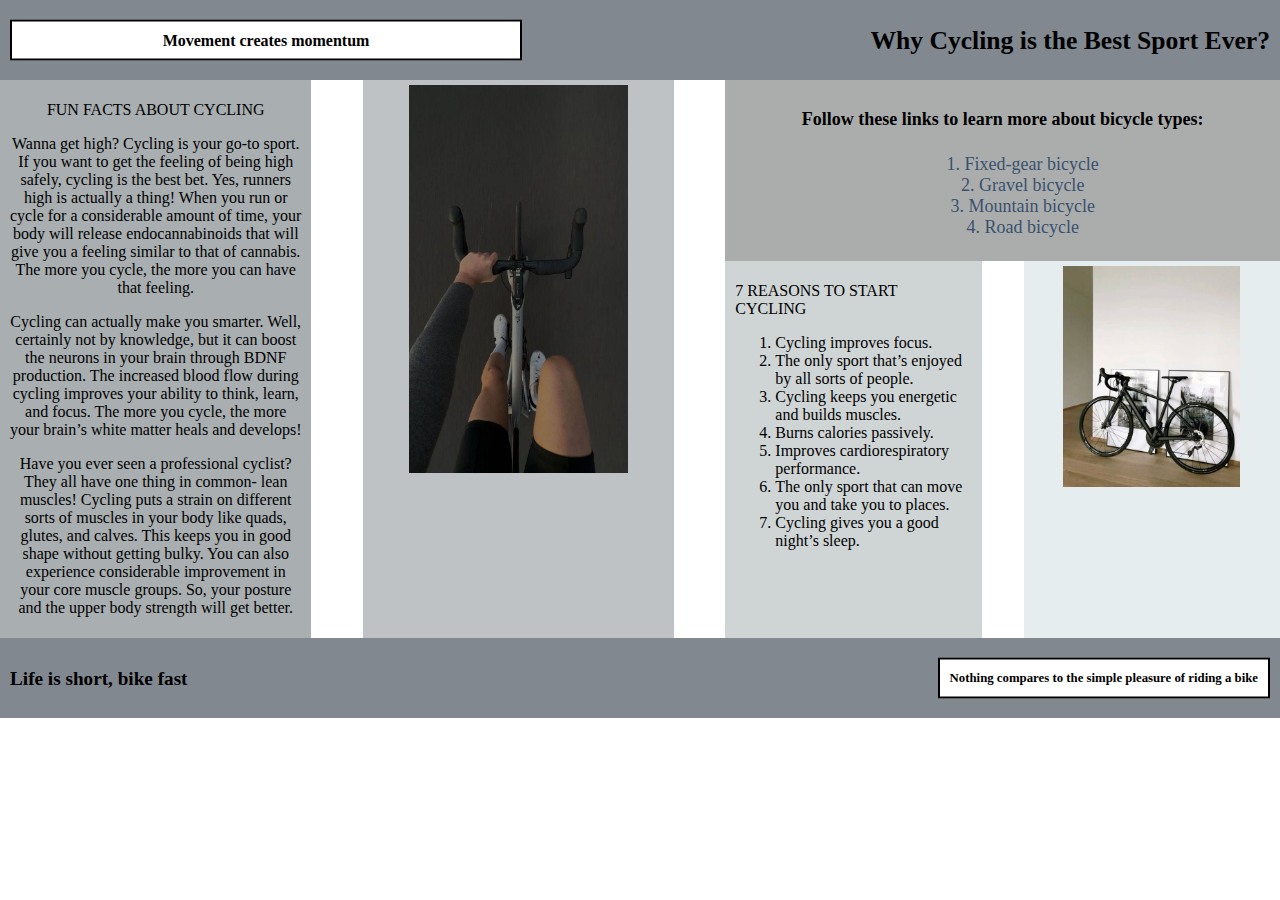
<file: index.html>
<!DOCTYPE html>

<html>
	<head>
		<title>Why Cycling is the Best Sport Ever?</title>
		<meta name="viewport" content="width=device-width, initial-scale=1.0" />
		<link rel="stylesheet" href="styleFlexBox.css">
	</head>
	<body>
		<header>
			<h3>Movement creates momentum</h3>
			<h1>Why Cycling is the Best Sport Ever?</h1>
		</header>

		<div class="content">
			<div class="block2">
				<p>FUN FACTS ABOUT CYCLING</p>
				<p>Wanna get high? Cycling is your go-to sport. If you want to get the feeling of being high safely, cycling is the best bet. Yes, runners high is actually a thing! When you run or cycle for a considerable amount of time, your body will release endocannabinoids that will give you a feeling similar to that of cannabis. The more you cycle, the more you can have that feeling.</p>
				<p>Cycling can actually make you smarter. Well, certainly not by knowledge, but it can boost the neurons in your brain through BDNF production. The increased blood flow during cycling improves your ability to think, learn, and focus. The more you cycle, the more your brain’s white matter heals and develops!</p>
				<p>Have you ever seen a professional cyclist? They all have one thing in common- lean muscles! Cycling puts a strain on different sorts of muscles in your body like quads, glutes, and calves. This keeps you in good shape without getting bulky. You can also experience considerable improvement in your core muscle groups. So, your posture and the upper body strength will get better.</p>
			</div>
		
			<div class="block3">
				<img src="img/bike2.jpg" alt="Riding bike" width="75%">
			</div>
			
			<div class="right">
				
				<div class="block4">
					<h4>Follow these links to learn more about bicycle types:</h4>
					<nav>
						<ol class="class">
							<li><a href="fix.html" class="class1">Fixed-gear bicycle</a></li>
							<li><a href="gravel.html" class="class1">Gravel bicycle</a></li>
							<li><a href="mountainbike.html" class="class1">Mountain bicycle</a></li>
							<li><a href="roadbike.html" class="class1">Road bicycle</a></li>
						</ol>
					</nav>
				</div>

				<div class="right2">

					<div class="block5">
						<p>7 REASONS TO START CYCLING</p>
						<ol>
							<li>Cycling improves focus.</li>
							<li>The only sport that’s enjoyed by all sorts of people.</li>
							<li>Cycling keeps you energetic and builds muscles.</li>
							<li>Burns calories passively.</li>
							<li>Improves cardiorespiratory performance.</li>
							<li>The only sport that can move you and take you to places.</li>
							<li>Cycling gives you a good night’s sleep.</li>
						</ol>
					</div>
		
					<div class="block6">
						<img src="img/bike1.jpg" alt="Bike"  width="75%">
					</div>
				</div>
			</div>
		</div>

		<footer>
			<h2>Life is short, bike fast</h2>
			<h5>Nothing compares to the simple pleasure of riding a bike</h5>
		</footer>
	</body>
</html>
</file>
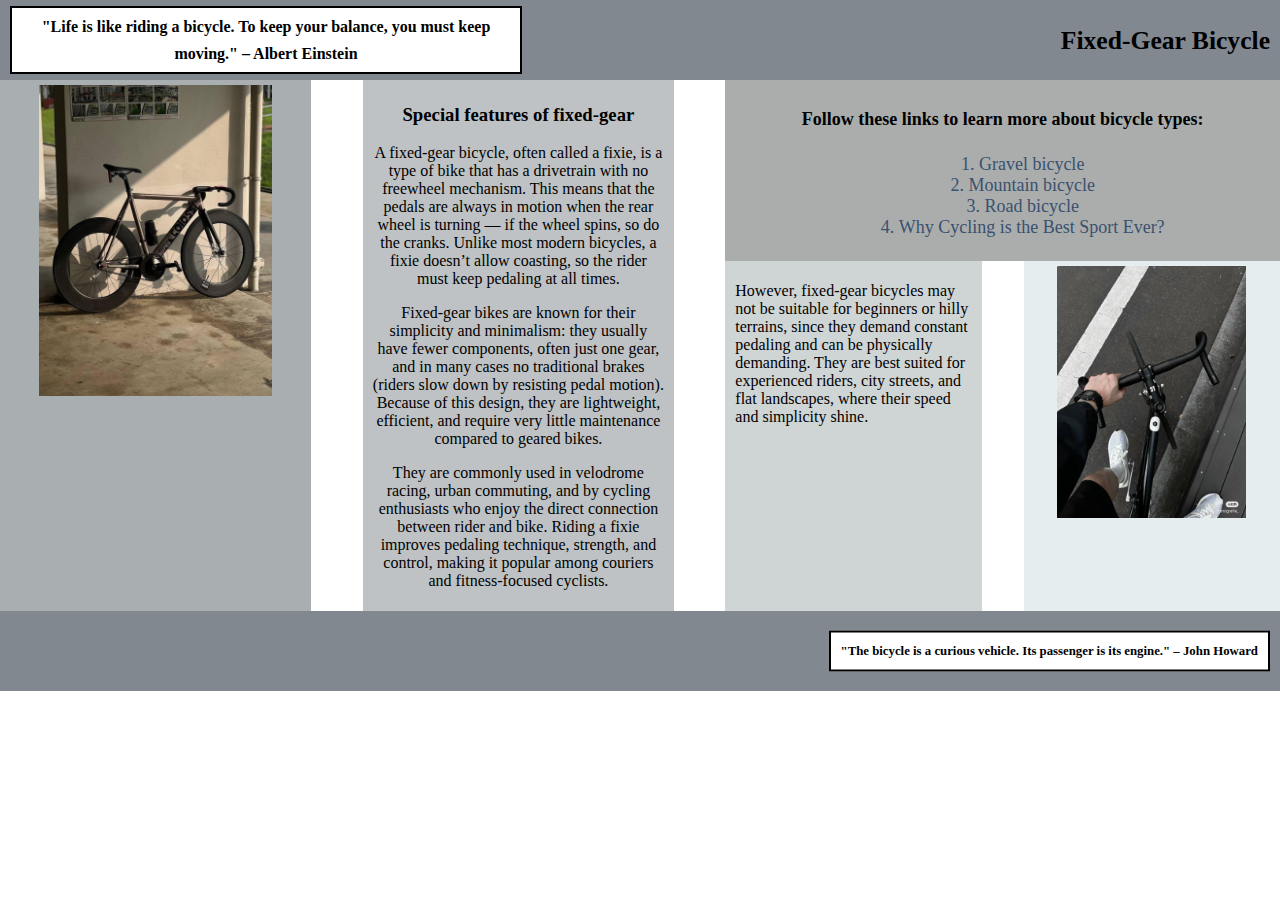
<file: fix.html>
<!DOCTYPE html>

<html>
	<head>
		<title>Fixed-Gear Bicycle</title>
		<link rel="stylesheet" href="styleFlexBox.css">
	</head>
	<body>
		<header>
			<h3>"Life is like riding a bicycle. To keep your balance, you must keep moving." – Albert Einstein</h3>
			<h1>Fixed-Gear Bicycle</h1>
		</header>

		<div class="content">
			<div class="block2 img">
				<img src="img/fix1.jpg" alt="Fixed-gear bike" width="80%">
            </div>
		
			<div class="block3">
                <h3>Special features of fixed-gear</h3>
				<p>A fixed-gear bicycle, often called a fixie, is a type of bike that has a drivetrain with no freewheel mechanism. This means that the pedals are always in motion when the rear wheel is turning — if the wheel spins, so do the cranks. Unlike most modern bicycles, a fixie doesn’t allow coasting, so the rider must keep pedaling at all times.</p>
                <p>Fixed-gear bikes are known for their simplicity and minimalism: they usually have fewer components, often just one gear, and in many cases no traditional brakes (riders slow down by resisting pedal motion). Because of this design, they are lightweight, efficient, and require very little maintenance compared to geared bikes.</p>
                <p>They are commonly used in velodrome racing, urban commuting, and by cycling enthusiasts who enjoy the direct connection between rider and bike. Riding a fixie improves pedaling technique, strength, and control, making it popular among couriers and fitness-focused cyclists.</p>
            </div>
			
			<div class="right">				
				<div class="block4">
					<h4>Follow these links to learn more about bicycle types:</h4>
					<nav>
						<ol class="class">
							<li><a href="gravel.html" class="class1">Gravel bicycle</a></li>
							<li><a href="mountainbike.html" class="class1">Mountain bicycle</a></li>
							<li><a href="roadbike.html" class="class1">Road bicycle</a></li>
                            <li><a href="index.html" class="class1">Why Cycling is the Best Sport Ever?</a></li>
						</ol>
					</nav>
				</div>

				<div class="right2">

					<div class="block5">
						<p>However, fixed-gear bicycles may not be suitable for beginners or hilly terrains, since they demand constant pedaling and can be physically demanding. They are best suited for experienced riders, city streets, and flat landscapes, where their speed and simplicity shine.</p>
					</div>
		
					<div class="block6">
						<img src="img/fix2.jpg" alt="Fixed-gear"  width="80%">
					</div>
				</div>
			</div>
		</div>
        
		<footer>
			<h5>"The bicycle is a curious vehicle. Its passenger is its engine." – John Howard</h5>
		</footer>
	</body>
</html>
</file>
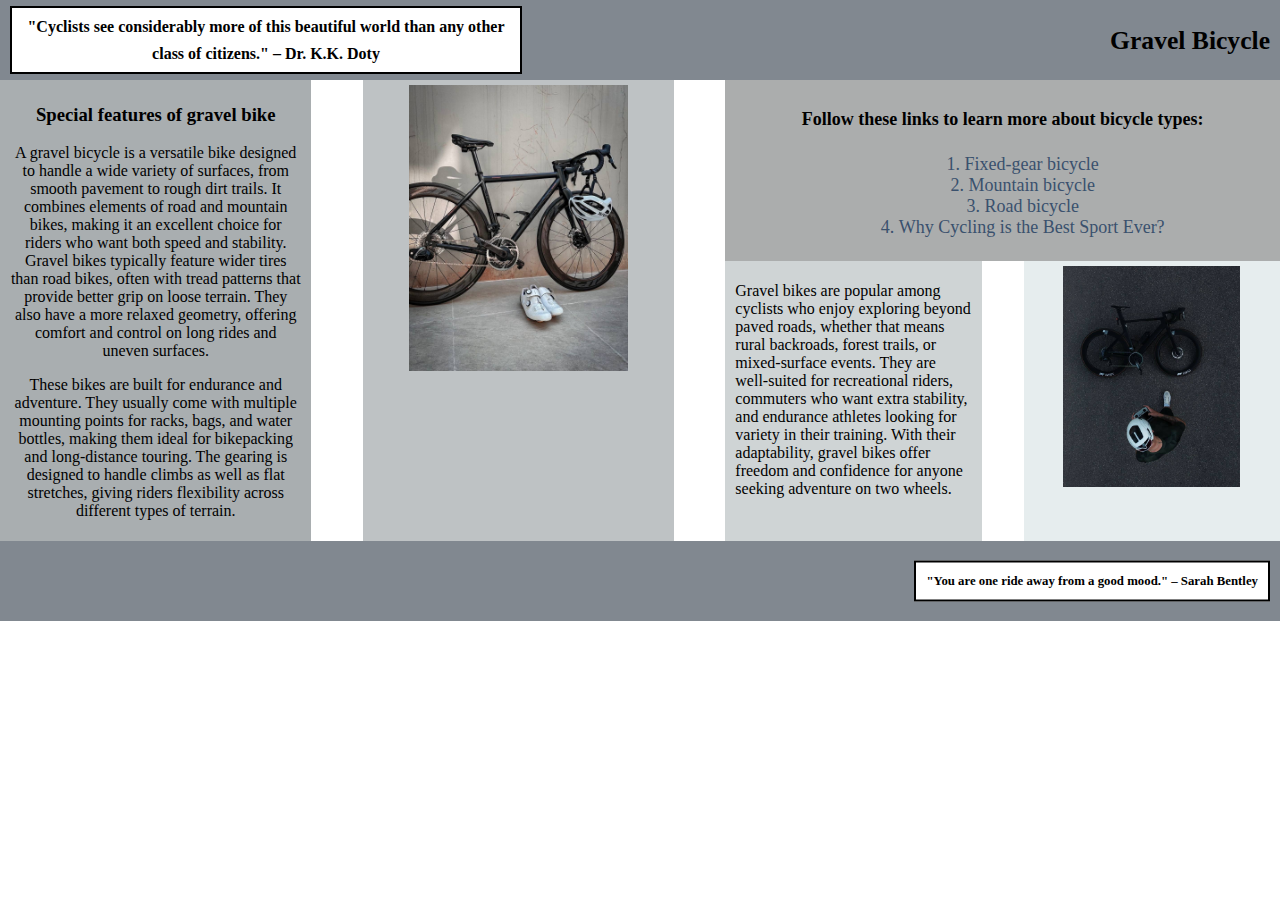
<file: gravel.html>
<!DOCTYPE html>

<html>
	<head>
		<title>Gravel Bicycle</title>
		<link rel="stylesheet" href="styleFlexBox.css">
	</head>
	<body>
		<header>
			<h3>"Cyclists see considerably more of this beautiful world than any other class of citizens." – Dr. K.K. Doty</h3>
			<h1>Gravel Bicycle</h1>
		</header>

		<div class="content">
			<div class="block2">
                <h3>Special features of gravel bike</h3>
				<p>A gravel bicycle is a versatile bike designed to handle a wide variety of surfaces, from smooth pavement to rough dirt trails. It combines elements of road and mountain bikes, making it an excellent choice for riders who want both speed and stability. Gravel bikes typically feature wider tires than road bikes, often with tread patterns that provide better grip on loose terrain. They also have a more relaxed geometry, offering comfort and control on long rides and uneven surfaces.</p>
                <p>These bikes are built for endurance and adventure. They usually come with multiple mounting points for racks, bags, and water bottles, making them ideal for bikepacking and long-distance touring. The gearing is designed to handle climbs as well as flat stretches, giving riders flexibility across different types of terrain.</p>
            </div>
		
			<div class="block3">
				<img src="img/gravel2.jpg" alt="Bike"  width="75%">
			</div>
			
			<div class="right">				
				<div class="block4">
					<h4>Follow these links to learn more about bicycle types:</h4>
					<nav>
						<ol class="class">
							<li><a href="fix.html" class="class1">Fixed-gear bicycle</a></li>
							<li><a href="mountainbike.html" class="class1">Mountain bicycle</a></li>
							<li><a href="roadbike.html" class="class1">Road bicycle</a></li>
                            <li><a href="index.html" class="class1">Why Cycling is the Best Sport Ever?</a></li>
						</ol>
					</nav>
				</div>

				<div class="right2">

					<div class="block5">
						<p>Gravel bikes are popular among cyclists who enjoy exploring beyond paved roads, whether that means rural backroads, forest trails, or mixed-surface events. They are well-suited for recreational riders, commuters who want extra stability, and endurance athletes looking for variety in their training. With their adaptability, gravel bikes offer freedom and confidence for anyone seeking adventure on two wheels.</p>
					</div>
		
					<div class="block6">
						<img src="img/gravel1.jpg" alt="Bike"  width="75%">
					</div>
				</div>
			</div>
		</div>

		<footer>
			<h5>"You are one ride away from a good mood." – Sarah Bentley</h5>
		</footer>
	</body>
</html>
</file>
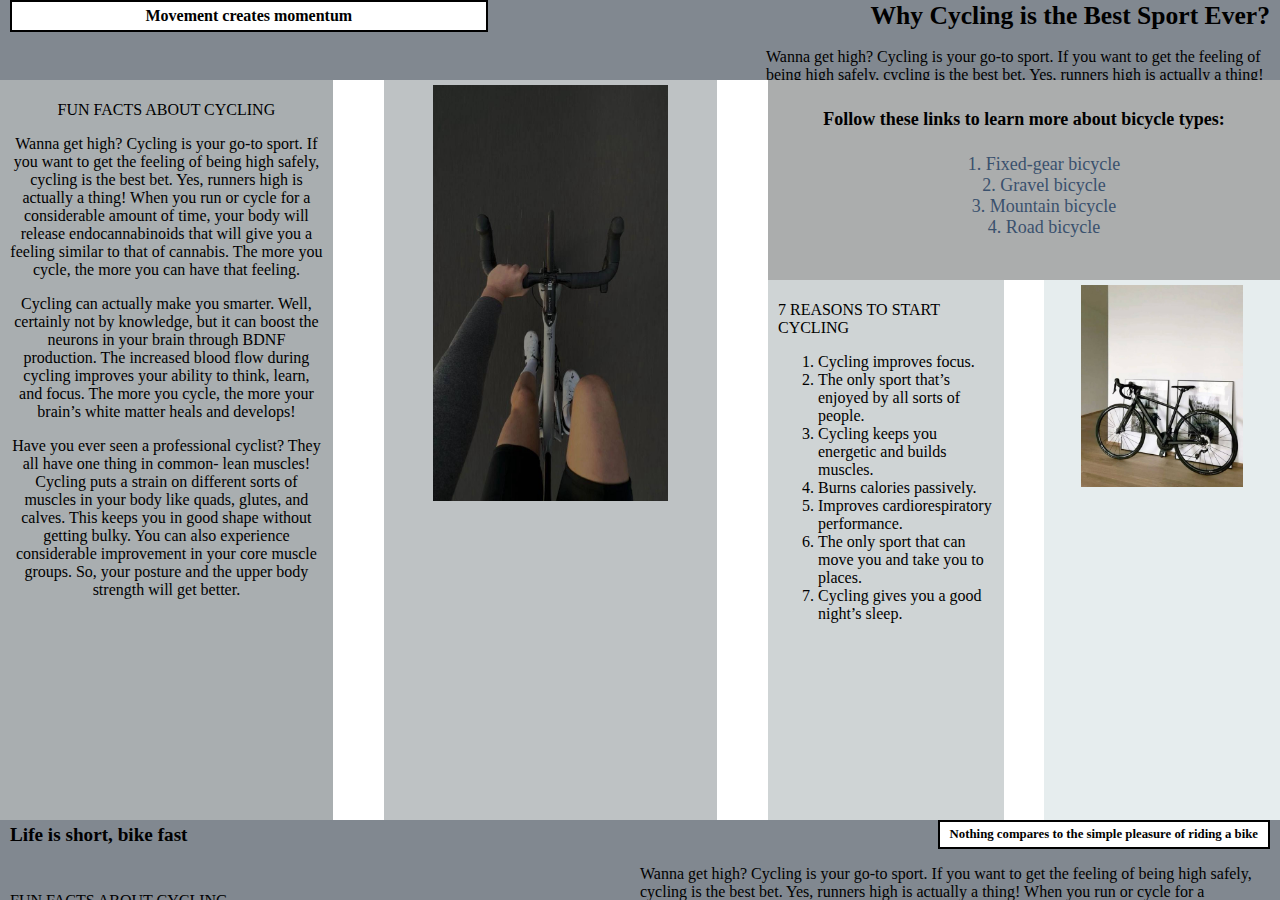
<file: index2.html>
<!DOCTYPE html>
<html>
	<head>
		<title>Why Cycling is the Best Sport Ever?</title>
		<link rel="stylesheet" href="styleGrid.css">
	</head>
	<body>
		<header>
			<h3>Movement creates momentum</h3>
			<h1>Why Cycling is the Best Sport Ever?</h1>
			<p>FUN FACTS ABOUT CYCLING</p>
				<p>Wanna get high? Cycling is your go-to sport. If you want to get the feeling of being high safely, cycling is the best bet. Yes, runners high is actually a thing! When you run or cycle for a considerable amount of time, your body will release endocannabinoids that will give you a feeling similar to that of cannabis. The more you cycle, the more you can have that feeling.</p>
				<p>Cycling can actually make you smarter. Well, certainly not by knowledge, but it can boost the neurons in your brain through BDNF production. The increased blood flow during cycling improves your ability to think, learn, and focus. The more you cycle, the more your brain’s white matter heals and develops!</p>
				<p>FUN FACTS ABOUT CYCLING</p>
				<p>Wanna get high? Cycling is your go-to sport. If you want to get the feeling of being high safely, cycling is the best bet. Yes, runners high is actually a thing! When you run or cycle for a considerable amount of time, your body will release endocannabinoids that will give you a feeling similar to that of cannabis. The more you cycle, the more you can have that feeling.</p>
				<p>Cycling can actually make you smarter. Well, certainly not by knowledge, but it can boost the neurons in your brain through BDNF production. The increased blood flow during cycling improves your ability to think, learn, and focus. The more you cycle, the more your brain’s white matter heals and develops!</p>
				
		</header>

		<div class="content">
			<div class="block2">
				<p>FUN FACTS ABOUT CYCLING</p>
				<p>Wanna get high? Cycling is your go-to sport. If you want to get the feeling of being high safely, cycling is the best bet. Yes, runners high is actually a thing! When you run or cycle for a considerable amount of time, your body will release endocannabinoids that will give you a feeling similar to that of cannabis. The more you cycle, the more you can have that feeling.</p>
				<p>Cycling can actually make you smarter. Well, certainly not by knowledge, but it can boost the neurons in your brain through BDNF production. The increased blood flow during cycling improves your ability to think, learn, and focus. The more you cycle, the more your brain’s white matter heals and develops!</p>
				<p>Have you ever seen a professional cyclist? They all have one thing in common- lean muscles! Cycling puts a strain on different sorts of muscles in your body like quads, glutes, and calves. This keeps you in good shape without getting bulky. You can also experience considerable improvement in your core muscle groups. So, your posture and the upper body strength will get better.</p>
			</div>
		
			<div class="block3">
				<img src="img/bike2.jpg" alt="Riding bike" width="75%">
			</div>
			
			<div class="right">
				
				<div class="block4">
					<h4>Follow these links to learn more about bicycle types:</h4>
					<nav>
						<ol class="class">
							<li><a href="fix.html" class="class1">Fixed-gear bicycle</a></li>
							<li><a href="gravel.html" class="class1">Gravel bicycle</a></li>
							<li><a href="mountainbike.html" class="class1">Mountain bicycle</a></li>
							<li><a href="roadbike.html" class="class1">Road bicycle</a></li>
						</ol>
					</nav>
				</div>

				<div class="right2">

					<div class="block5">
						<p>7 REASONS TO START CYCLING</p>
						<ol>
							<li>Cycling improves focus.</li>
							<li>The only sport that’s enjoyed by all sorts of people.</li>
							<li>Cycling keeps you energetic and builds muscles.</li>
							<li>Burns calories passively.</li>
							<li>Improves cardiorespiratory performance.</li>
							<li>The only sport that can move you and take you to places.</li>
							<li>Cycling gives you a good night’s sleep.</li>
						</ol>
					</div>
		
					<div class="block6">
						<img src="img/bike1.jpg" alt="Bike"  width="75%">
					</div>
				</div>
			</div>
		</div>

		<footer>
			<h2>Life is short, bike fast</h2>
			<h5>Nothing compares to the simple pleasure of riding a bike</h5>
			<p>FUN FACTS ABOUT CYCLING</p>
				<p>Wanna get high? Cycling is your go-to sport. If you want to get the feeling of being high safely, cycling is the best bet. Yes, runners high is actually a thing! When you run or cycle for a considerable amount of time, your body will release endocannabinoids that will give you a feeling similar to that of cannabis. The more you cycle, the more you can have that feeling.</p>
				<p>Cycling can actually make you smarter. Well, certainly not by knowledge, but it can boost the neurons in your brain through BDNF production. The increased blood flow during cycling improves your ability to think, learn, and focus. The more you cycle, the more your brain’s white matter heals and develops!</p>
				<p>FUN FACTS ABOUT CYCLING</p>
				<p>Wanna get high? Cycling is your go-to sport. If you want to get the feeling of being high safely, cycling is the best bet. Yes, runners high is actually a thing! When you run or cycle for a considerable amount of time, your body will release endocannabinoids that will give you a feeling similar to that of cannabis. The more you cycle, the more you can have that feeling.</p>
				<p>Cycling can actually make you smarter. Well, certainly not by knowledge, but it can boost the neurons in your brain through BDNF production. The increased blood flow during cycling improves your ability to think, learn, and focus. The more you cycle, the more your brain’s white matter heals and develops!</p>
				<p>FUN FACTS ABOUT CYCLING</p>
				<p>Wanna get high? Cycling is your go-to sport. If you want to get the feeling of being high safely, cycling is the best bet. Yes, runners high is actually a thing! When you run or cycle for a considerable amount of time, your body will release endocannabinoids that will give you a feeling similar to that of cannabis. The more you cycle, the more you can have that feeling.</p>
				<p>Cycling can actually make you smarter. Well, certainly not by knowledge, but it can boost the neurons in your brain through BDNF production. The increased blood flow during cycling improves your ability to think, learn, and focus. The more you cycle, the more your brain’s white matter heals and develops!</p>
				
		</footer>
	</body>
</html>
</file>
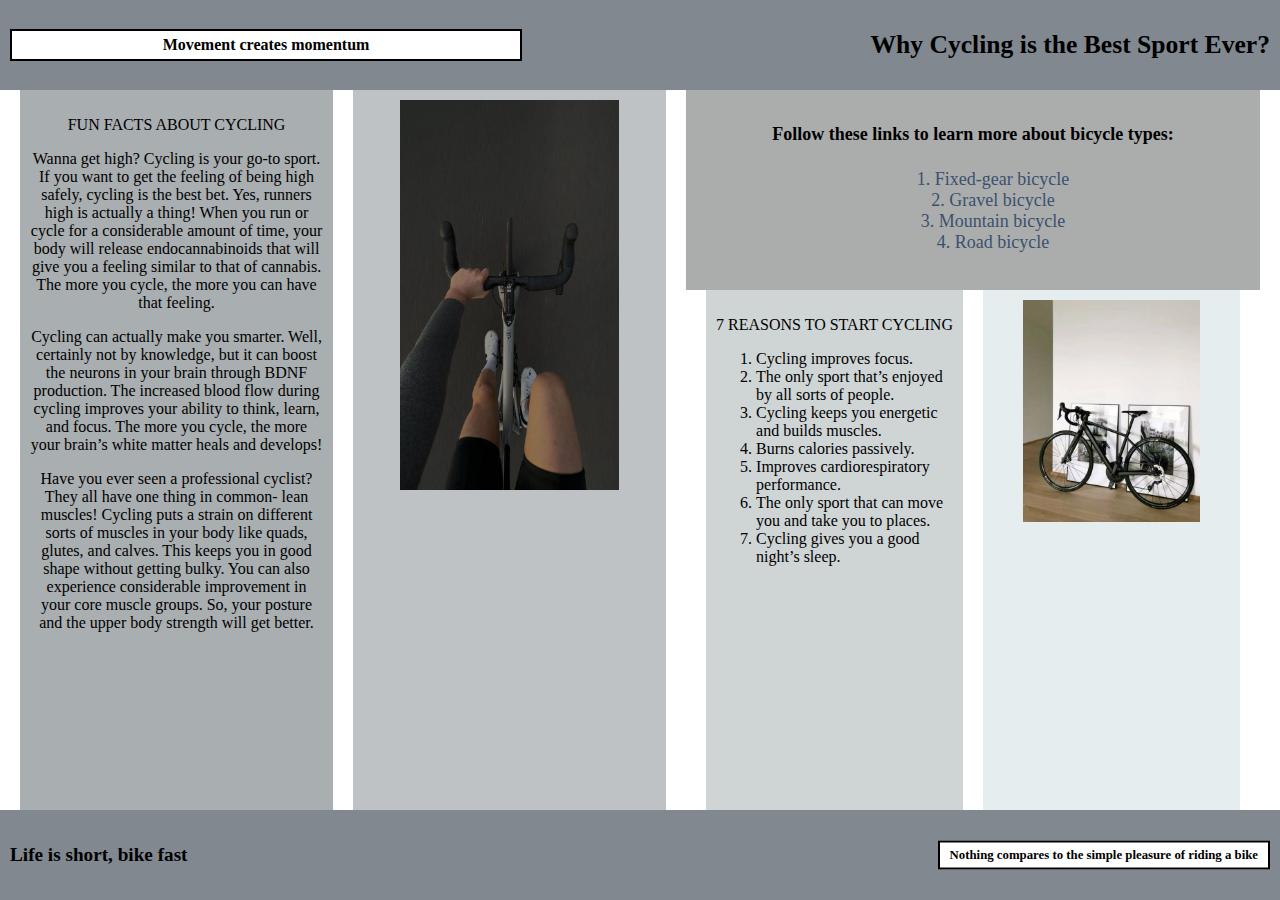
<file: index3.html>
<!DOCTYPE html>
<html>
	<head>
		<title>Why Cycling is the Best Sport Ever?</title>
		<link rel="stylesheet" href="style.css">
	</head>
	<body>
		<header>
			<h3>Movement creates momentum</h3>
			<h1>Why Cycling is the Best Sport Ever?</h1>
		</header>

		<div class="content">
			<div class="block2">
				<p>FUN FACTS ABOUT CYCLING</p>
				<p>Wanna get high? Cycling is your go-to sport. If you want to get the feeling of being high safely, cycling is the best bet. Yes, runners high is actually a thing! When you run or cycle for a considerable amount of time, your body will release endocannabinoids that will give you a feeling similar to that of cannabis. The more you cycle, the more you can have that feeling.</p>
				<p>Cycling can actually make you smarter. Well, certainly not by knowledge, but it can boost the neurons in your brain through BDNF production. The increased blood flow during cycling improves your ability to think, learn, and focus. The more you cycle, the more your brain’s white matter heals and develops!</p>
				<p>Have you ever seen a professional cyclist? They all have one thing in common- lean muscles! Cycling puts a strain on different sorts of muscles in your body like quads, glutes, and calves. This keeps you in good shape without getting bulky. You can also experience considerable improvement in your core muscle groups. So, your posture and the upper body strength will get better.</p>
            </div>
		
			<div class="block3">
				<img src="img/bike2.jpg" alt="Riding bike" width="75%">
			</div>
			
			<div class="right">
				
				<div class="block4">
					<h4>Follow these links to learn more about bicycle types:</h4>
					<nav>
						<ol class="class">
							<li><a href="fix.html" class="class1">Fixed-gear bicycle</a></li>
							<li><a href="gravel.html" class="class1">Gravel bicycle</a></li>
							<li><a href="mountainbike.html" class="class1">Mountain bicycle</a></li>
							<li><a href="roadbike.html" class="class1">Road bicycle</a></li>
						</ol>
					</nav>
				</div>

				<div class="right2">

					<div class="block5">
						<p>7 REASONS TO START CYCLING</p>
						<ol>
							<li>Cycling improves focus.</li>
							<li>The only sport that’s enjoyed by all sorts of people.</li>
							<li>Cycling keeps you energetic and builds muscles.</li>
							<li>Burns calories passively.</li>
							<li>Improves cardiorespiratory performance.</li>
							<li>The only sport that can move you and take you to places.</li>
							<li>Cycling gives you a good night’s sleep.</li>
						</ol>
					</div>
		
					<div class="block6">
						<img src="img/bike1.jpg" alt="Bike"  width="75%">
					</div>
				</div>
			</div>
		</div>

		<footer>
			<h2>Life is short, bike fast</h2>
			<h5>Nothing compares to the simple pleasure of riding a bike</h5>
		</footer>
	</body>
</html>
</file>
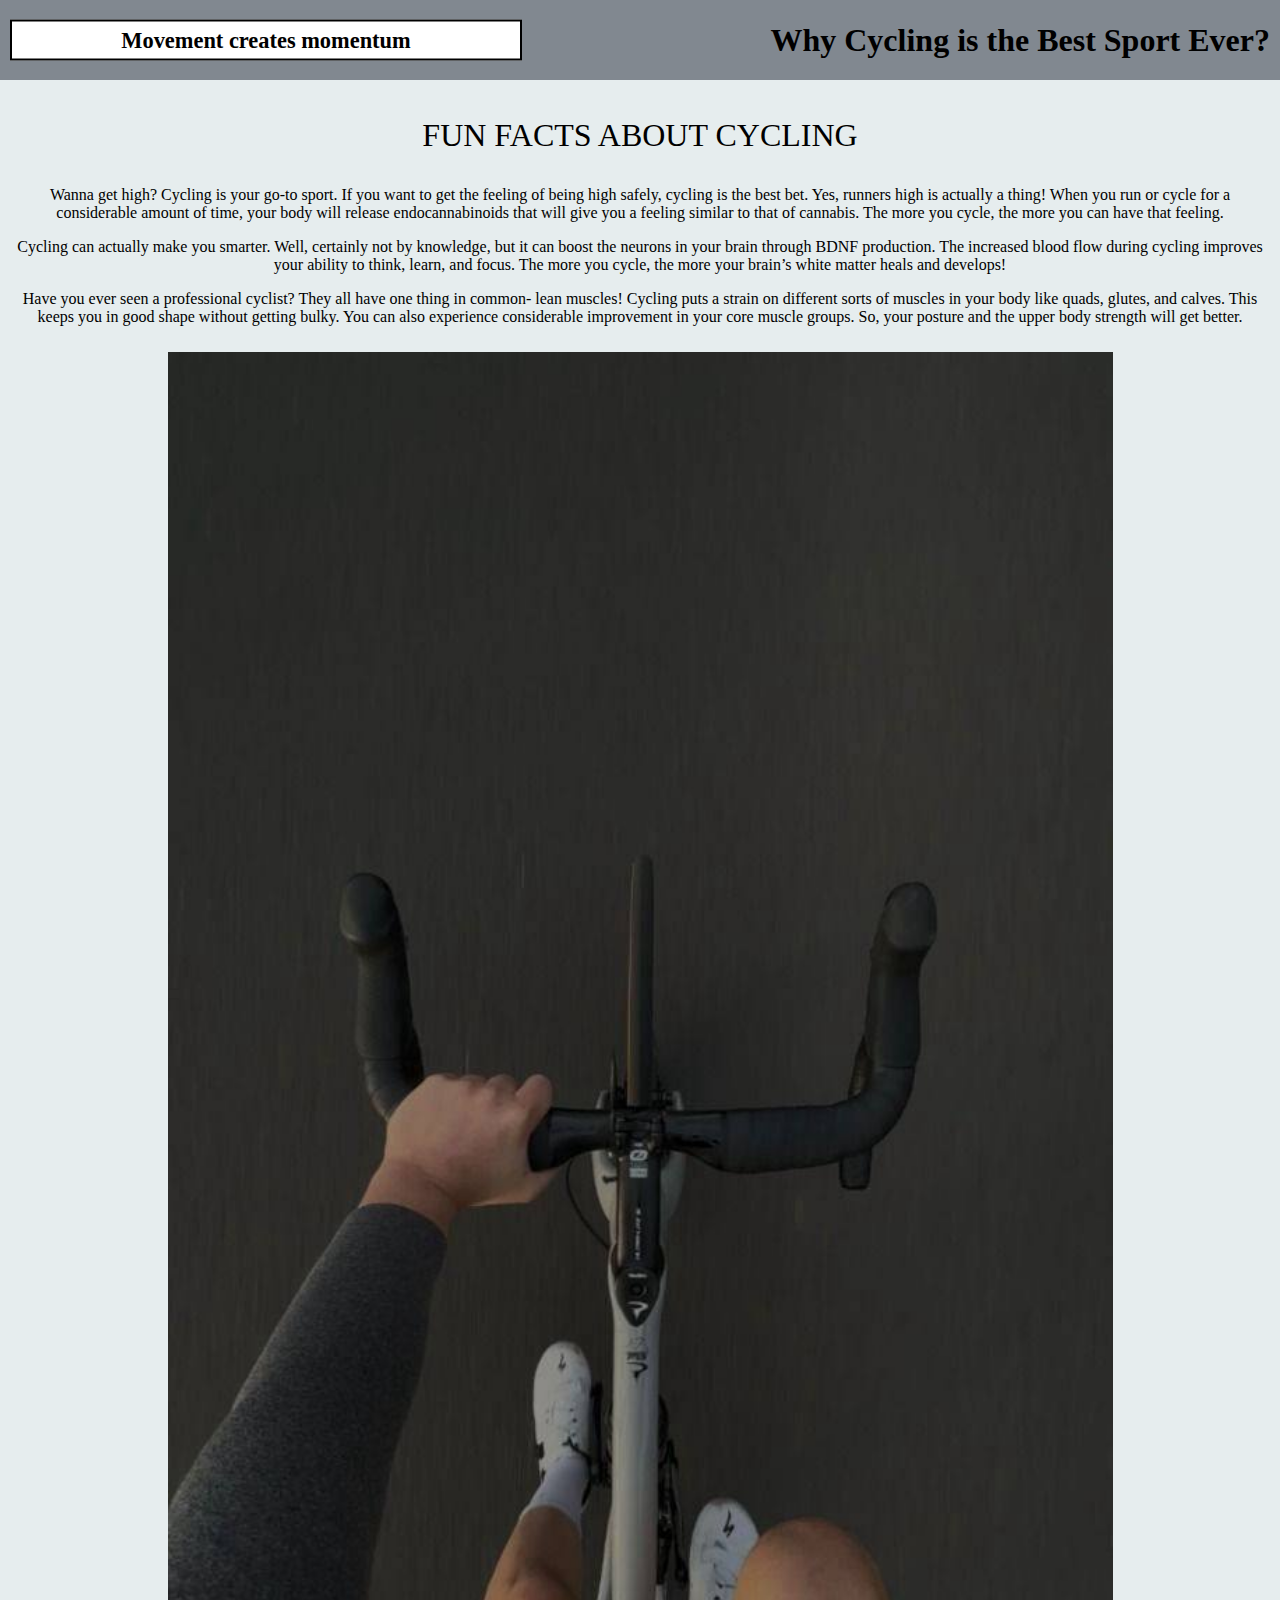
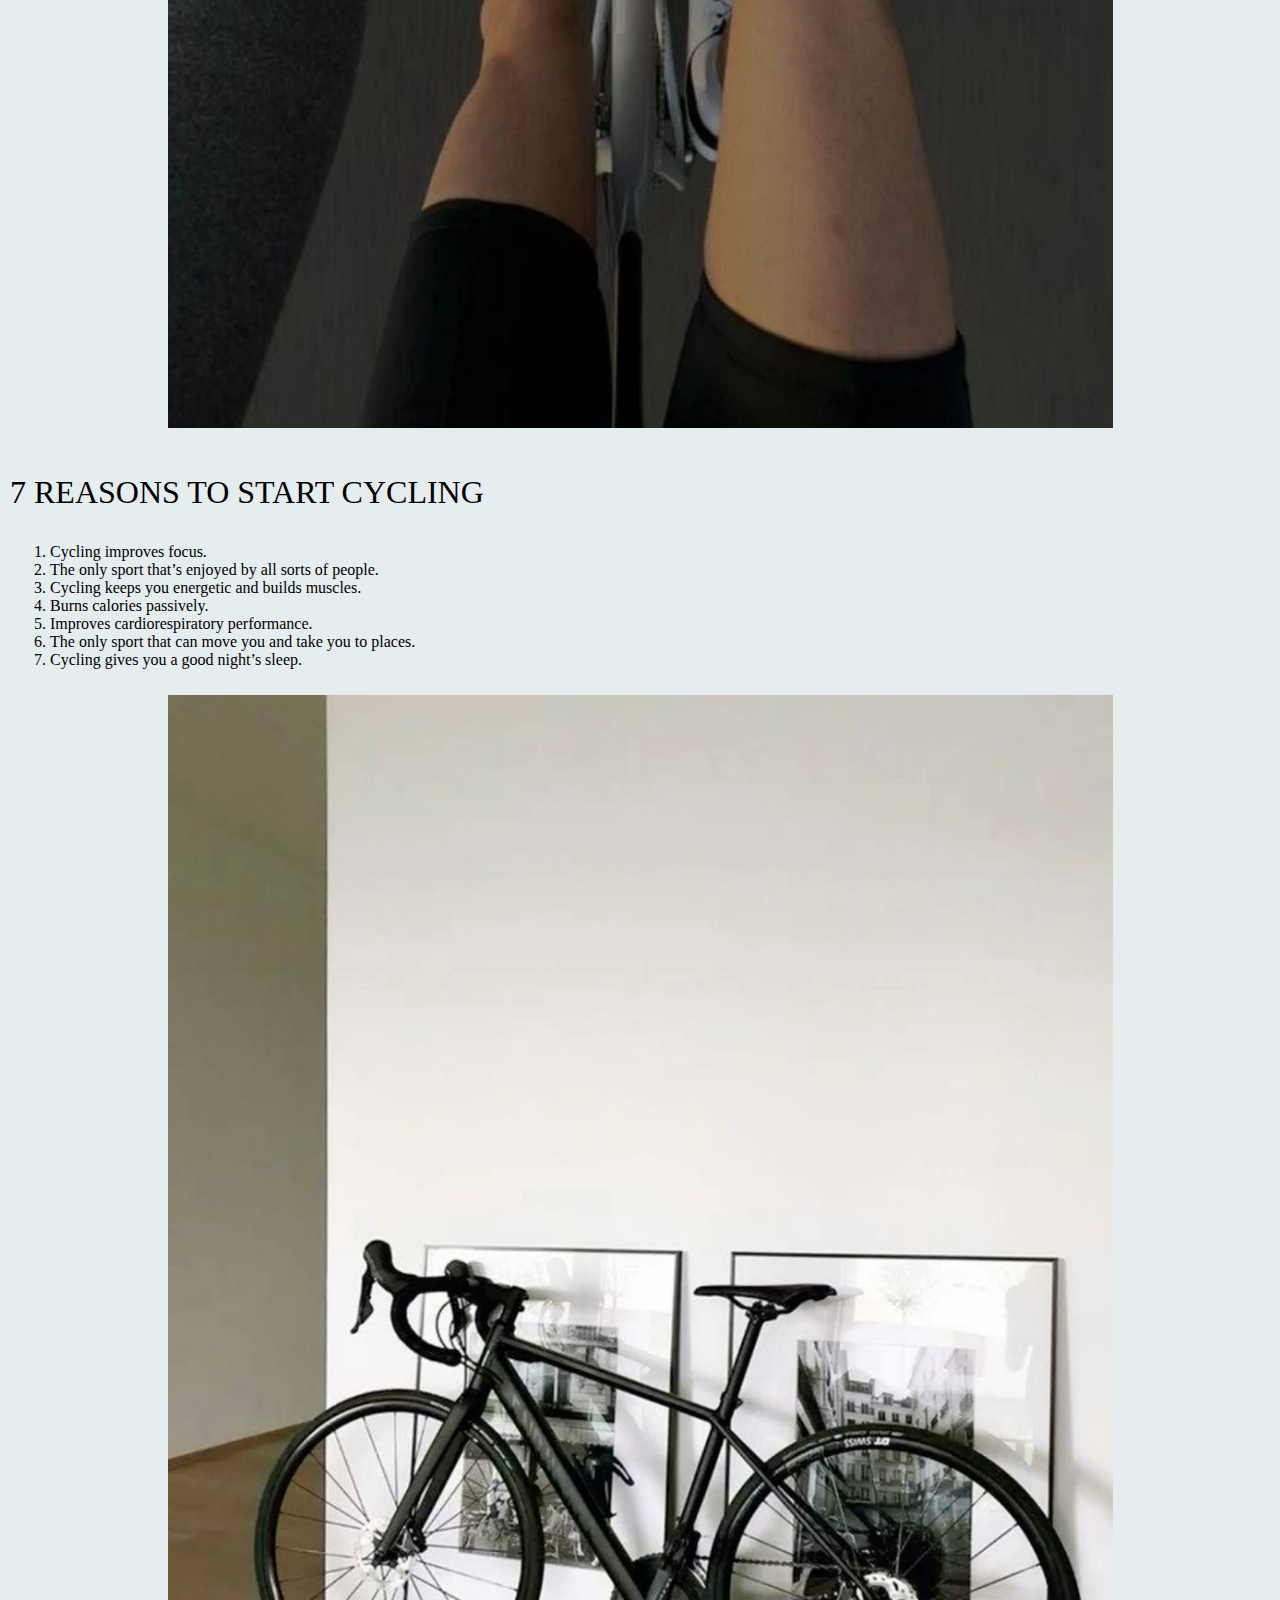
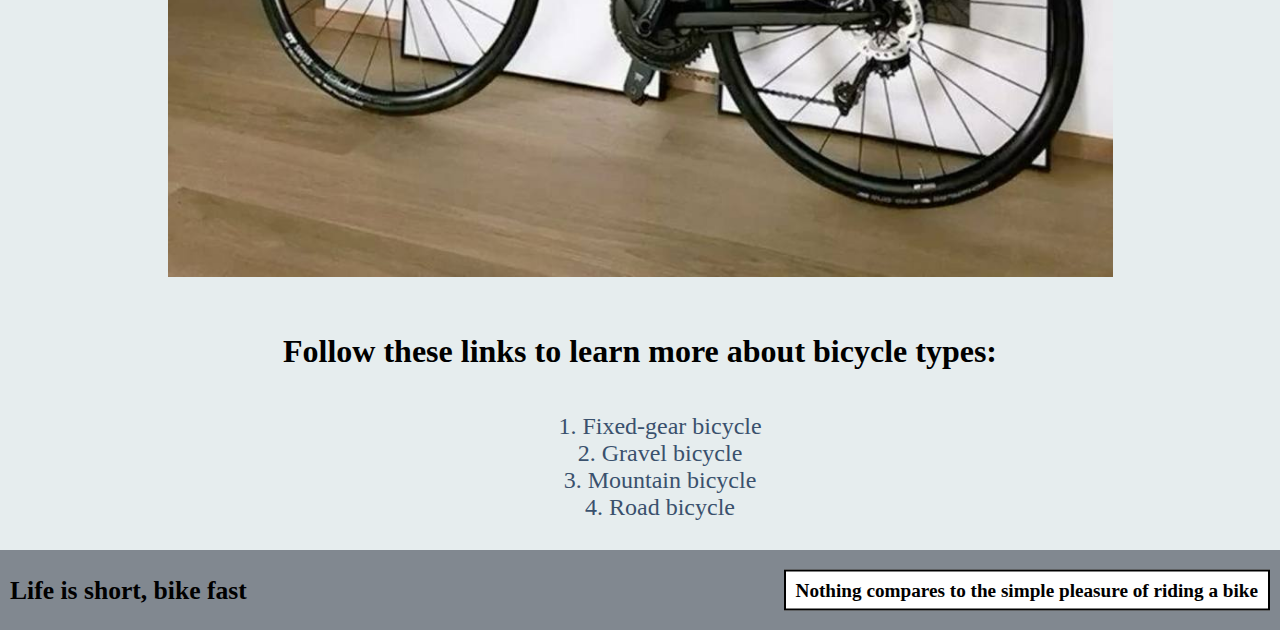
<file: mobile.html>
<!DOCTYPE html>

<html>
	<head>
		<title>Why Cycling is the Best Sport Ever?</title>
		<link rel="stylesheet" href="mobile.css">
	</head>
	<body>
		<header>
			<h3>Movement creates momentum</h3>
			<h1>Why Cycling is the Best Sport Ever?</h1>
		</header>

		<div class="content">
			<div class="block2">
				<p style="font-size: xx-large;">FUN FACTS ABOUT CYCLING</p>
				<p>Wanna get high? Cycling is your go-to sport. If you want to get the feeling of being high safely, cycling is the best bet. Yes, runners high is actually a thing! When you run or cycle for a considerable amount of time, your body will release endocannabinoids that will give you a feeling similar to that of cannabis. The more you cycle, the more you can have that feeling.</p>
				<p>Cycling can actually make you smarter. Well, certainly not by knowledge, but it can boost the neurons in your brain through BDNF production. The increased blood flow during cycling improves your ability to think, learn, and focus. The more you cycle, the more your brain’s white matter heals and develops!</p>
				<p>Have you ever seen a professional cyclist? They all have one thing in common- lean muscles! Cycling puts a strain on different sorts of muscles in your body like quads, glutes, and calves. This keeps you in good shape without getting bulky. You can also experience considerable improvement in your core muscle groups. So, your posture and the upper body strength will get better.</p>
			</div>
		
			<div class="block3">
				<img src="img/bike2.jpg" alt="Riding bike" width="75%">
			</div>
			
			<div class="block5">
						<p style="font-size: xx-large;">7 REASONS TO START CYCLING</p>
						<ol>
							<li>Cycling improves focus.</li>
							<li>The only sport that’s enjoyed by all sorts of people.</li>
							<li>Cycling keeps you energetic and builds muscles.</li>
							<li>Burns calories passively.</li>
							<li>Improves cardiorespiratory performance.</li>
							<li>The only sport that can move you and take you to places.</li>
							<li>Cycling gives you a good night’s sleep.</li>
						</ol>
					</div>
				</div>

                <div class="block6">
						<img src="img/bike1.jpg" alt="Bike"  width="75%">
					</div>

                <div class="block4">
					<h4 style="font-size: xx-large;">Follow these links to learn more about bicycle types:</h4>
					<nav>
						<ol class="class">
							<li><a href="fix.html" class="class1">Fixed-gear bicycle</a></li>
							<li><a href="gravel.html" class="class1">Gravel bicycle</a></li>
							<li><a href="mountainbike.html" class="class1">Mountain bicycle</a></li>
							<li><a href="roadbike.html" class="class1">Road bicycle</a></li>
						</ol>
					</nav>
				</div>
		</div>

		<footer>
			<h2>Life is short, bike fast</h2>
			<h5>Nothing compares to the simple pleasure of riding a bike</h5>
		</footer>
	</body>
</html>
</file>
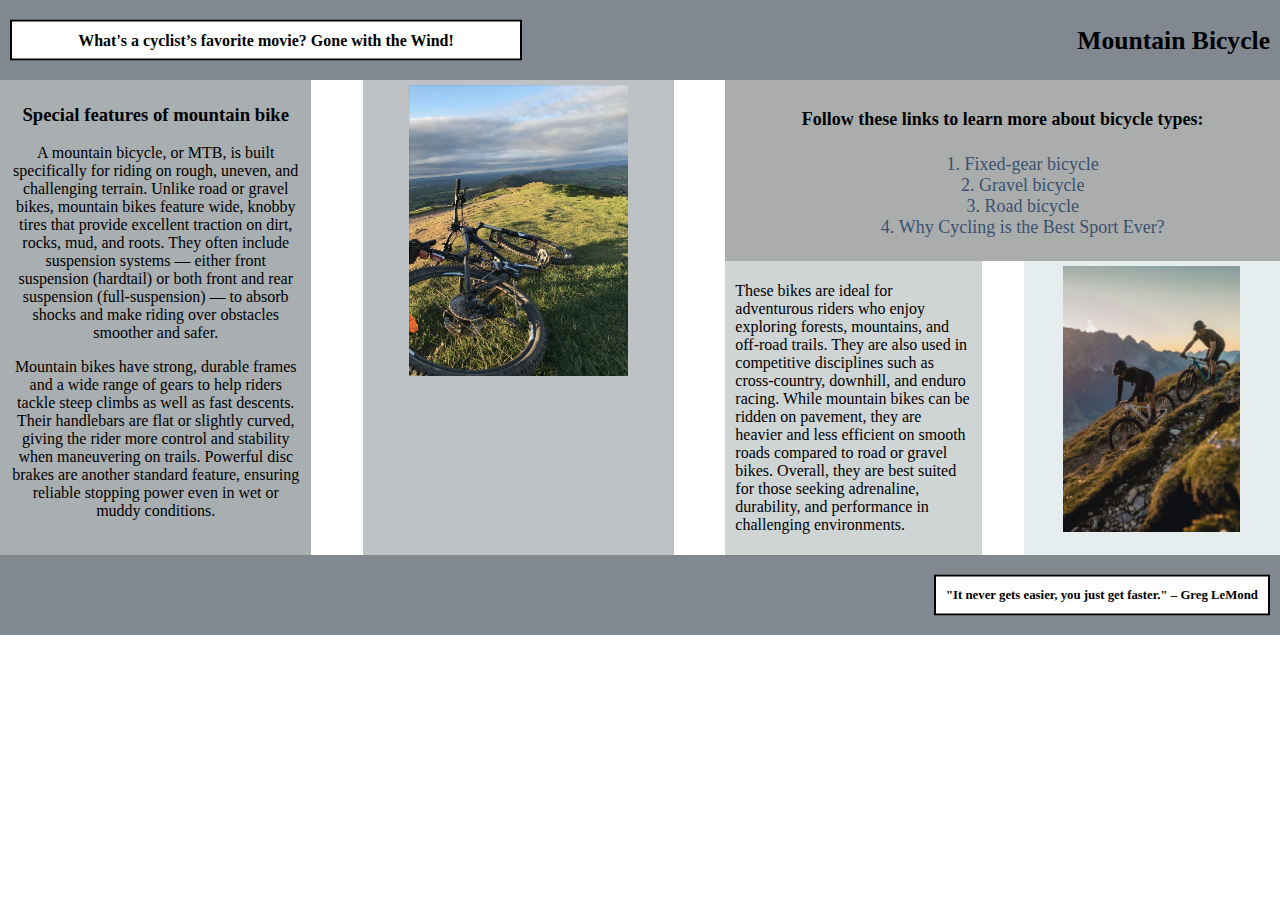
<file: mountainbike.html>
<!DOCTYPE html>

<html>
	<head>
		<title>Mountain Bicycle</title>
		<link rel="stylesheet" href="styleFlexBox.css">
	</head>
	<body>
		<header>
			<h3>What's a cyclist’s favorite movie? Gone with the Wind!</h3>
			<h1>Mountain Bicycle</h1>
		</header>

		<div class="content">
			<div class="block2">
                <h3>Special features of mountain bike</h3>
				<p>A mountain bicycle, or MTB, is built specifically for riding on rough, uneven, and challenging terrain. Unlike road or gravel bikes, mountain bikes feature wide, knobby tires that provide excellent traction on dirt, rocks, mud, and roots. They often include suspension systems — either front suspension (hardtail) or both front and rear suspension (full-suspension) — to absorb shocks and make riding over obstacles smoother and safer.</p>
                <p>Mountain bikes have strong, durable frames and a wide range of gears to help riders tackle steep climbs as well as fast descents. Their handlebars are flat or slightly curved, giving the rider more control and stability when maneuvering on trails. Powerful disc brakes are another standard feature, ensuring reliable stopping power even in wet or muddy conditions.</p>
            </div>
		
			<div class="block3">
				<img src="img/mountain2.jpg" alt="Mountain bike" width="75%">
			</div>
			
			<div class="right">				
				<div class="block4">
					<h4>Follow these links to learn more about bicycle types:</h4>
					<nav>
						<ol class="class">
							<li><a href="fix.html" class="class1">Fixed-gear bicycle</a></li>
                            <li><a href="gravel.html" class="class1">Gravel bicycle</a></li>
							<li><a href="roadbike.html" class="class1">Road bicycle</a></li>
                            <li><a href="index.html" class="class1">Why Cycling is the Best Sport Ever?</a></li>
						</ol>
					</nav>
				</div>

				<div class="right2">

					<div class="block5">
						<p>These bikes are ideal for adventurous riders who enjoy exploring forests, mountains, and off-road trails. They are also used in competitive disciplines such as cross-country, downhill, and enduro racing. While mountain bikes can be ridden on pavement, they are heavier and less efficient on smooth roads compared to road or gravel bikes. Overall, they are best suited for those seeking adrenaline, durability, and performance in challenging environments.</p>
					</div>
		
					<div class="block6">
						<img src="img/mountain1.jpg" alt="Mountain Bike"  width="75%">
					</div>
				</div>
			</div>
		</div>

		<footer>
			<h5>"It never gets easier, you just get faster." – Greg LeMond</h5>
		</footer>
	</body>
</html>
</file>
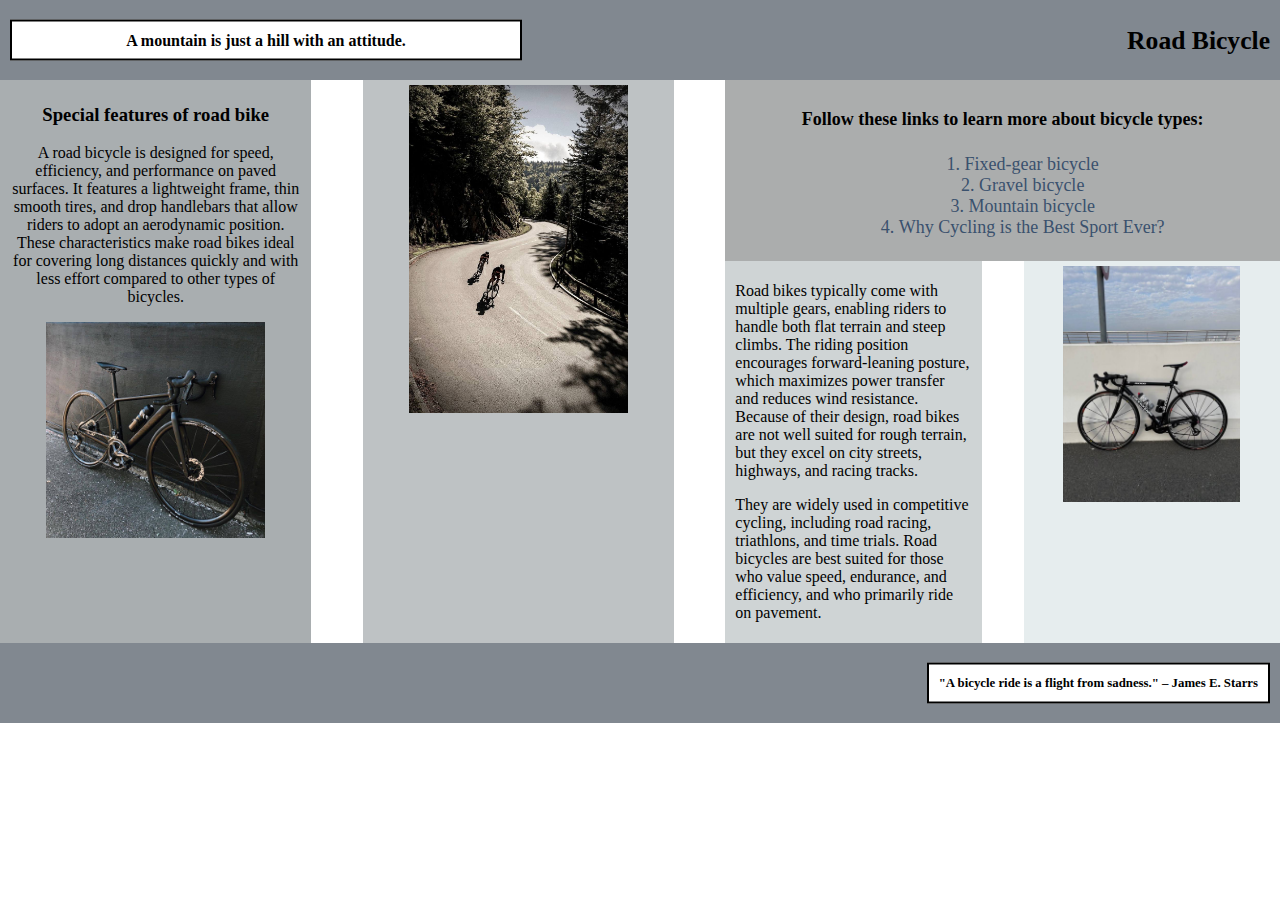
<file: roadbike.html>
<!DOCTYPE html>

<html>
	<head>
		<title>Road Bicycle</title>
		<link rel="stylesheet" href="styleFlexBox.css">
	</head>
	<body>
		<header>
			<h3>A mountain is just a hill with an attitude.</h3>
			<h1>Road Bicycle</h1>
		</header>

		<div class="content">
			<div class="block2">
                <h3>Special features of road bike</h3>
                <p>A road bicycle is designed for speed, efficiency, and performance on paved surfaces. It features a lightweight frame, thin smooth tires, and drop handlebars that allow riders to adopt an aerodynamic position. These characteristics make road bikes ideal for covering long distances quickly and with less effort compared to other types of bicycles.</p>
				<img src="img/road2.jpg" alt="Road bike" width="75%">
            </div>
		
			<div class="block3">
                <img src="img/road3.jpg" alt="Road bike" width="75%">
			</div>
			
			<div class="right">				
				<div class="block4">
					<h4>Follow these links to learn more about bicycle types:</h4>
					<nav>
						<ol class="class">
							<li><a href="fix.html" class="class1">Fixed-gear bicycle</a></li>
                            <li><a href="gravel.html" class="class1">Gravel bicycle</a></li>
							<li><a href="mountainbike.html" class="class1">Mountain bicycle</a></li>
                            <li><a href="index.html" class="class1">Why Cycling is the Best Sport Ever?</a></li>
						</ol>
					</nav>
				</div>

				<div class="right2">

					<div class="block5">
						<p>Road bikes typically come with multiple gears, enabling riders to handle both flat terrain and steep climbs. The riding position encourages forward-leaning posture, which maximizes power transfer and reduces wind resistance. Because of their design, road bikes are not well suited for rough terrain, but they excel on city streets, highways, and racing tracks.</p>
                        <p>They are widely used in competitive cycling, including road racing, triathlons, and time trials. Road bicycles are best suited for those who value speed, endurance, and efficiency, and who primarily ride on pavement.</p>
                    </div>
		
					<div class="block6">
						<img src="img/road1.jpg" alt="Another road bike"  width="75%">
					</div>
				</div>
			</div>
		</div>
		
		<footer>
			<h5>"A bicycle ride is a flight from sadness." – James E. Starrs</h5>
		</footer>
	</body>
</html>
</file>
<file: styleFlexBox.css>
html, body {
    margin: 0;
    padding: 0;
    font-family: "Times New Roman";
    display: flex;
    flex-direction: column;
}

header {
	position: relative;
	top: 0;
	left: 0;
	background-color: rgb(129, 136, 144);
	text-align: right;
	flex: 0 0 80px;
    box-sizing: border-box;
    overflow: hidden;
    line-height: 3vh;
}

header h1 {
    position: absolute;
    top: 50%;
    right: 10px;
    transform: translate(0, -50%);
    margin: 0;
    width: 60vw;
    font-size: 2vw;
}

header h3 {
    position: absolute;
    top: 50%;             
    left: 10px;
    transform: translate(0, -50%);
    margin: 0;
    padding: 5px 10px;
    background-color: white;
    border: 2px solid black;
    display: inline-block;
    box-sizing: border-box;
    width: 40vw;
    text-align: center;
    font-size: 1.25vw;
}

.content {
    box-sizing: border-box;
    flex: 1;
    display: flex;
    gap: 4%;
}
			
.right {
    flex: 1 1 42%;
    display: flex;
    flex-direction: column;
}

.right2 {
    flex: 1;
    display: flex;
    gap: 20px;
}

.block2{
    box-sizing: border-box;
    padding: 5px 10px;
	flex: 1 1 23%;
	background-color: rgb(169, 174, 176);
	text-align: center;
}

.block3{
    box-sizing: border-box;
    padding: 5px 10px;
	flex: 1 1 23%;
	background-color: rgb(190, 194, 196);
	text-align: center;
}
			
.block4{
    box-sizing: border-box;
    padding: 5px 10px;
	
	background-color: rgb(171, 173, 173);
	text-align: center;
    font-size: large;
}

.block5{
	background-color: rgb(207, 212, 213);
	text-align: left;
}

.block6{
	background-color: rgb(230, 237, 238);
	text-align: center;
	margin-left: 4%;
}

.block5, .block6{
    box-sizing: border-box;
    padding: 5px 10px;
	flex: 1;
}
			
footer{
	position: relative;
	bottom: 0;
	left: 0;
	background-color: rgb(129, 136, 144);
	text-align: left;
	flex: 0 0 80px;
    box-sizing: border-box;
    overflow: hidden;
    line-height: 3vh
}

footer h2 {
    position: absolute;
    top: 50%;
    left: 10px;
    transform: translate(0, -50%);
    margin: 0;
    font-size: 1.5vw;
}

footer h5 {
    position: absolute;
    top: 50%;             
    right: 10px;
    transform: translate(0, -50%);
    margin: 0;
    padding: 5px 10px;
    background-color: white;
    border: 2px solid black;
    display: inline-block;
    box-sizing: border-box;
    font-size: 1vw;
}

a.class1 {
    color: rgb(58, 81, 109);
    text-decoration: none;
}

ol.class {
    list-style-position: inside; 
    text-align: center; 
    color: rgb(58, 81, 109);
}

@media (max-width: 768px) {
.right, .right2, .content {
    display: block;
  }

.block2{
	flex: 1 1 100%;
	background-color: rgb(230, 237, 238);
    order: 1;
}

.block3{
	flex: 1 1 100%;
	background-color: rgb(230, 237, 238);
    order: 2;
}
			
.block4{
	background-color: rgb(230, 237, 238);
    order: 5;
}

.block5{
	background-color:rgb(230, 237, 238);
    order: 3;
}

.block6{
	background-color: rgb(230, 237, 238);
    order: 4;
    margin-left: 0;
}

footer{
    order: 6;
}

header h1 {
    font-size: 3vw;
}

header h3 {
    font-size: 2vw;
}

footer h2 {
    font-size: 3vw;
}

footer h5 {
    font-size: 2vw;
}
}
</file>
<file: styleGrid.css>
html, body {
    margin: 0;
    padding: 0;
    font-family: "Times New Roman";
    height: 100vh;
    display: grid;
    grid-template-rows: 80px auto 80px; 
}

header {
    background-color: rgb(129, 136, 144);
    box-sizing: border-box;
    overflow: hidden;
    display: grid;
    grid-template-columns: 60% 40%;
    align-items: center;
    padding: 0 10px;
}

header h3 {
    margin: 0;
    padding: 5px 10px;
    background-color: white;
    border: 2px solid black;
    text-align: center;
    font-size: 1.25vw;
    min-width: 60%;
    justify-self: start;
}

header h1 {
    margin: 0;
    justify-self: end;
    font-size: 2vw;
}

.content {
    box-sizing: border-box;
    display: grid;
    grid-template-columns: 26% 26% auto; 
    gap: 4%;
}

.right {
    display: grid;
    grid-template-rows: 200px auto;
}

.right2 {
    display: grid;
    grid-template-columns: repeat(2, 1fr);
    gap: 8%;
}

.block2 {
    padding: 5px 10px;
    background-color: rgb(169, 174, 176);
    text-align: center;
}

.block3 {
    padding: 5px 10px;
    background-color: rgb(190, 194, 196);
    text-align: center;
}

.block4 {
    padding: 5px 10px;
    background-color: rgb(171, 173, 173);
    text-align: center;
    font-size: large;
}

.block5 {
    background-color: rgb(207, 212, 213);
    text-align: left;
    padding: 5px 10px;
}

.block6 {
    background-color: rgb(230, 237, 238);
    text-align: center;
    padding: 5px 10px;
}

footer {
    background-color: rgb(129, 136, 144);
    box-sizing: border-box;
    overflow: hidden;
    display: grid;
    grid-template-columns: 50% 50%;
    align-items: center;
    padding: 0 10px;
}

footer h2 {
    margin: 0;
    font-size: 1.5vw;
}

footer h5 {
    grid-column: 2;
    margin: 0;
    padding: 5px 10px;
    background-color: white;
    border: 2px solid black;
    font-size: 1vw;
    justify-self: end;
}

a.class1 {
    color: rgb(58, 81, 109);
    text-decoration: none;
}

ol.class {
    list-style-position: inside; 
    text-align: center; 
    color: rgb(58, 81, 109);
}
</file>
<file: style.css>
html, body {
    margin: 0;
    padding: 0;
    font-family: "Times New Roman";
    height: 100%;
}

header {
    position: relative;
    top: 0;
    left: 0;
    right: 0;
    background-color: rgb(129, 136, 144);
    height: 10%;
    box-sizing: border-box;
    text-align: right;
}

header h1 {
    position: absolute;
    top: 50%;
    right: 10px;
    transform: translate(0, -50%);
    margin: 0;
    width: 60vw;
    font-size: 2vw;
}

header h3 {
    position: absolute;
    top: 50%;
    left: 10px;
    transform: translate(0, -50%);
    margin: 0;
    padding: 5px 10px;
    background-color: white;
    border: 2px solid black;
    display: inline-block;
    box-sizing: border-box;
    width: 40vw;
    text-align: center;
    font-size: 1.25vw;
}

.content {
    display: table;
    width: 100%;
    height: calc(100% - 20%);   /* між header і footer */
    border-spacing: 20px 0;       /* відступи між клітинками */
    border-collapse: separate;
    background: white;          /* колір відступів */
    box-sizing: border-box;
}

.block2 {
    display: table-cell;
    vertical-align: top;
    box-sizing: border-box;
    padding: 10px;
    width: 24%;
    background-color: rgb(169, 174, 176);
    text-align: center;
}

.block3 {
    display: table-cell;
    vertical-align: top;
    box-sizing: border-box;
    padding: 10px;
    width: 24%;
    background-color: rgb(190, 194, 196);
    text-align: center;
}

.right {
    display: table-cell;
    vertical-align: top;
    box-sizing: border-box;
    padding: 0;
    width: 44%;
}

/* верхня частина правої колонки */
.block4 {
    box-sizing: border-box;
    padding: 10px;
    background-color: rgb(171, 173, 173);
    text-align: center;
    font-size: large;
    height: 35%;
    max-height: 200px;
}

/* нижня частина правої колонки */
.right2 {
    display: table;
    width: 100%;
    min-height: 65%;
    height: calc(100% - 200px);
    border-spacing: 20px 0;       /* відступ між block5 і block6 */
    border-collapse: separate;
    background: white;
    box-sizing: border-box;
}

.block5 {
    display: table-cell;
    vertical-align: top;
    background-color: rgb(207, 212, 213);
    text-align: left;
    box-sizing: border-box;
    padding: 10px;
    width: 50%;
}

.block6 {
    display: table-cell;
    vertical-align: top;
    background-color: rgb(230, 237, 238);
    text-align: center;
    box-sizing: border-box;
    padding: 10px;
    width: 50%;
}

.block3 img,
.block6 img {
    max-width: 100%;
    max-height: 100%;
    display: block;
    margin: 0 auto;
}

footer {
    position: relative;
    bottom: 0;
    left: 0;
    right: 0;
    background-color: rgb(129, 136, 144);
    height: 10%;
    box-sizing: border-box;
    text-align: center;
}

footer h2 {
    position: absolute;
    left: 10px;
    top: 50%;
    transform: translateY(-50%);
    margin: 0;
    font-size: 1.5vw;
}

footer h5 {
    position: absolute;
    right: 10px;
    top: 50%;
    transform: translateY(-50%);
    margin: 0;
    padding: 5px 10px;
    background-color: white;
    border: 2px solid black;
    font-size: 1vw;
}

a.class1 {
    color: rgb(58, 81, 109);
    text-decoration: none;
}

ol.class {
    list-style-position: inside;
    text-align: center;
    color: rgb(58, 81, 109);
}
</file>
<file: mobile.css>
html, body {
    margin: 0;
    padding: 0;
    font-family: "Times New Roman";
    height: 100%;
    display: flex;
    flex-direction: column;
}
			
header {
	position: relative;
	top: 0;
	left: 0;
	background-color: rgb(129, 136, 144);
	text-align: right;
	flex: 0 0 80px;
    box-sizing: border-box;
    overflow: hidden;
    line-height: 3vh;
}

header h1 {
    position: absolute;
    top: 50%;
    right: 10px;
    transform: translate(0, -50%);
    margin: 0;
    width: 60vw;
    font-size: 2.5vw;
}

header h3 {
    position: absolute;
    top: 50%;             
    left: 10px;
    transform: translate(0, -50%);
    margin: 0;
    padding: 5px 10px;
    background-color: white;
    border: 2px solid black;
    display: inline-block;
    box-sizing: border-box;
    width: 40vw;
    text-align: center;
    font-size: 1.75vw;
}

.content {
    box-sizing: border-box;
    flex: 1;
    display: flex;
    flex-wrap: wrap;
    gap: 4%;
}

.block2{
    box-sizing: border-box;
    padding: 5px 10px;
	flex: 1 1 100%;
	background-color: rgb(230, 237, 238);
	text-align: center;
}

.block3{
    box-sizing: border-box;
    padding: 5px 10px;
	flex: 1 1 100%;
	background-color: rgb(230, 237, 238);
	text-align: center;
}
			
.block4{
    box-sizing: border-box;
    padding: 5px 10px;
	flex: 0 0 auto;
	background-color: rgb(230, 237, 238);
	text-align: center;
    font-size: large;
}

.block5{
	background-color:rgb(230, 237, 238);
	text-align: left;
}

.block6{
	background-color: rgb(230, 237, 238);
	text-align: center;
}

.block5, .block6{
    box-sizing: border-box;
    padding: 5px 10px;
	flex: 1;
}
			
footer{
	position: relative;
	bottom: 0;
	left: 0;
	background-color: rgb(129, 136, 144);
	text-align: left;
	flex: 0 0 80px;
    box-sizing: border-box;
    overflow: hidden;
    line-height: 3vh
}

footer h2 {
    position: absolute;
    top: 50%;
    left: 10px;
    transform: translate(0, -50%);
    margin: 0;
    font-size: 2vw;
}

footer h5 {
    position: absolute;
    top: 50%;             
    right: 10px;
    transform: translate(0, -50%);
    margin: 0;
    padding: 5px 10px;
    background-color: white;
    border: 2px solid black;
    display: inline-block;
    box-sizing: border-box;
    font-size: 1.5vw;
}

a.class1 {
    color: rgb(58, 81, 109);
    text-decoration: none;
}

ol.class {
    list-style-position: inside; 
    text-align: center; 
    font-size: x-large;
    color: rgb(58, 81, 109);
}
</file>
